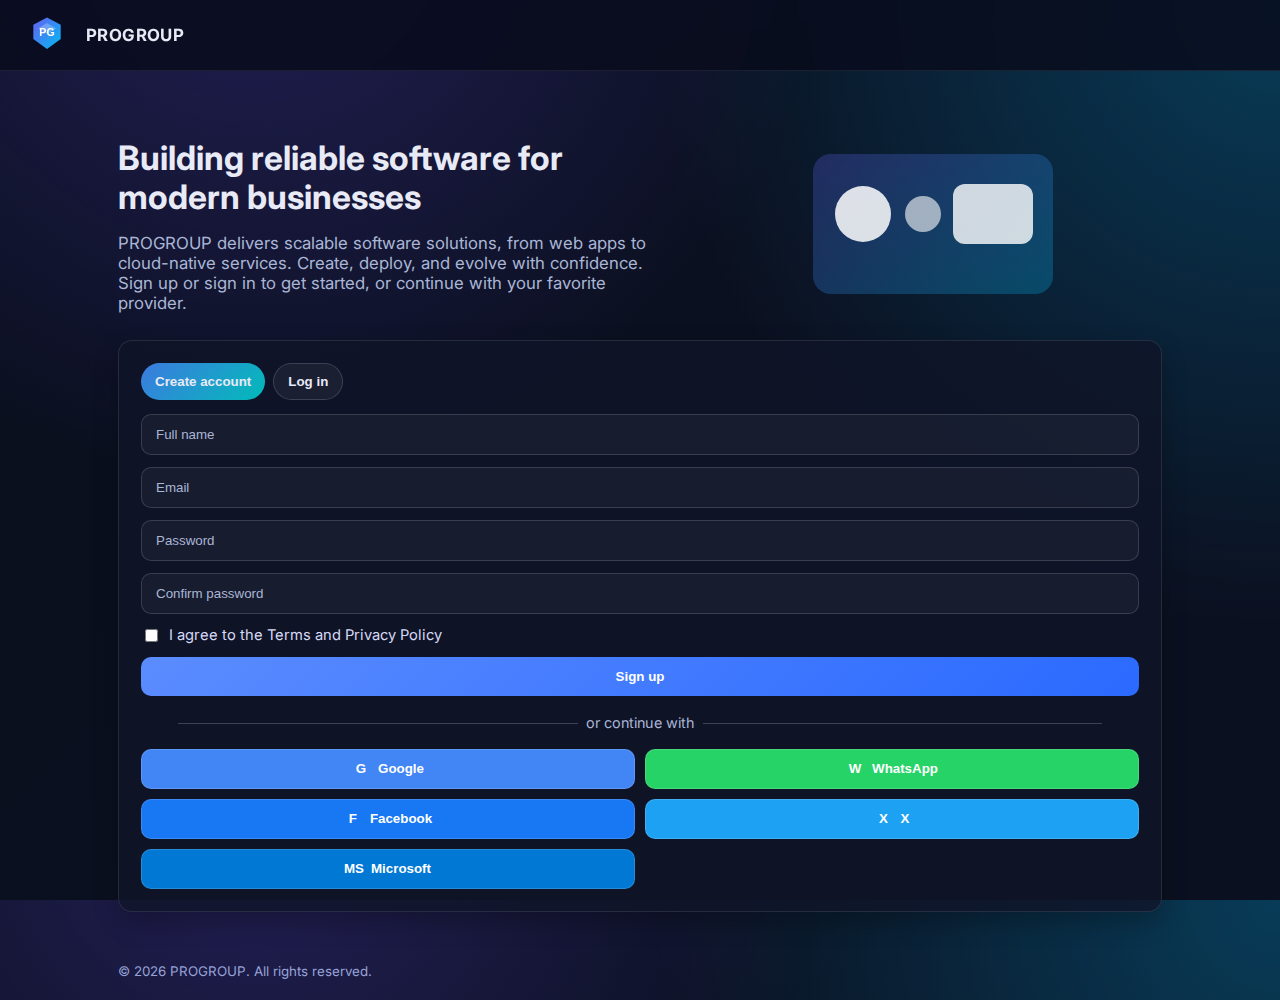
<file: Index.html>
<!DOCTYPE html>
<html lang="en">
<head>
  <meta charset="UTF-8" />
  <meta name="viewport" content="width=device-width, initial-scale=1.0"/>
  <title>PROGROUP — Software Solutions</title>
  <meta name="description" content="PROGROUP - modern software solutions for businesses."/>
  <link href="https://fonts.googleapis.com/css2?family=Inter:wght@300;400;500;600;700;800&display=swap" rel="stylesheet">
  <style>
    :root{
      --bg: #0b1020;
      --surface: rgba(255,255,255,0.08);
      --surface-2: rgba(255,255,255,0.12);
      --text: #e8eaf6;
      --muted: #aab6d6;
      --google: #4285F4;
      --facebook: #1877F2;
      --x: #1DA1F2; /* X/Twitter color approximation */
      --microsoft: #0078D4;
      --whatsapp: #25D366;
      --radius: 14px;
      --shadow: 0 10px 25px rgba(0,0,0,.25);
    }
    * { box-sizing: border-box; }
    html, body { height: 100%; }
    body {
      margin: 0;
      font-family: Inter, system-ui, -apple-system, "Segoe UI", Roboto, Arial;
      color: var(--text);
      background: radial-gradient(circle at 20% -10%, rgba(110,80,255,.25), transparent 40%),
                  radial-gradient(circle at 100% 0%, rgba(0, 190, 255,.25), transparent 40%),
                  linear-gradient(135deg, #0a0f1e 0%, #0b1020 60%);
      min-height: 100%;
    }
    /* Header / Brand */
    header {
      position: sticky; top: 0; z-index: 10;
      display: flex; align-items: center; justify-content: space-between;
      padding: 14px 28px;
      background: rgba(8,12,28,0.85);
      border-bottom: 1px solid rgba(255,255,255,.08);
      backdrop-filter: blur(6px);
    }
    .brand {
      display: flex; align-items: center; gap: 12px;
      text-decoration: none; color: var(--text);
    }
    .brand-title { font-weight: 700; letter-spacing: .4px; font-size: 1.05rem; }
    /* Simple responsive container */
    .container {
      max-width: 1100px; margin: 0 auto; padding: 28px;
    }
    /* Hero */
    .hero {
      display: grid; grid-template-columns: 1.1fr 0.9fr; gap: 28px;
      align-items: center;
      padding: 40px 0 10px;
    }
    .tagline {
      font-size: 2.1rem; line-height: 1.15; margin: 0 0 12px;
      font-weight: 700;
    }
    .subtitle { color: var(--muted); font-size: 1.05rem; max-width: 50ch; }
    /* Logo styling next to brand name (inline SVG is used as logo) */
    .logo { display:inline-block; vertical-align: middle; margin-right: 8px; }

    /* Card (Login / Sign up) */
    .card {
      background: rgba(15, 20, 40, 0.8);
      border: 1px solid rgba(255,255,255,.1);
      border-radius: var(--radius);
      padding: 22px;
      box-shadow: var(--shadow);
      display: flex; flex-direction: column; gap: 14px;
    }
    .tabs {
      display: flex; gap: 8px; justify-content: flex-start;
    }
    .tab {
      padding: 10px 14px; border-radius: 999px;
      border: 1px solid rgba(255,255,255,.15);
      background: rgba(255,255,255,.05);
      color: var(--text); cursor: pointer; font-weight: 600;
    }
    .tab.active { background: linear-gradient(135deg, rgba(66, 133, 244, .9), rgba(0, 206, 201, .9)); border: none; }
    form { display: grid; gap: 12px; }
    input[type="text"],
    input[type="email"],
    input[type="password"] {
      width: 100%; padding: 12px 14px; border-radius: 10px;
      border: 1px solid rgba(255,255,255,.15);
      background: rgba(255,255,255,.04); color: var(--text);
    }
    input::placeholder { color: #aab6d6; }
    .row { display: flex; align-items:center; justify-content: space-between; gap: 8px; }
    .checkbox { display:flex; align-items:center; gap: 8px; font-size: .92rem; color: #d6d9f7; }
    .primary-btn {
      padding: 12px 16px; border-radius: 10px; border: none;
      background: linear-gradient(135deg, #5b8cff, #2b6aff);
      color: white; font-weight: 700; cursor: pointer;
    }
    .primary-btn:disabled { opacity: .6; cursor: not-allowed; }
    .divider {
      text-align: center; color: var(--muted); font-size: .9rem;
      margin: 4px 0;
      position: relative;
    }
    .divider::before, .divider::after {
      content: ""; height: 1px; width: 40%; background: rgba(255,255,255,.2);
      display: inline-block; vertical-align: middle; margin: 0 8px;
    }

    .socials { display: grid; grid-template-columns: 1fr 1fr; gap: 10px; }
    .social { display:flex; align-items: center; justify-content: center; gap: 8px;
              padding: 10px 12px; border-radius: 10px; border: 1px solid rgba(255,255,255,.15);
              cursor: pointer; font-weight: 700; color: white;
              background: rgba(255,255,255,.06);
    }
    .social .icon { width: 18px; height: 18px; display:inline-flex; align-items:center; justify-content:center; font-weight:700; }
    .google { background: var(--google); }
    .whatsapp { background: var(--whatsapp); }
    .facebook { background: var(--facebook); }
    .x { background: var(--x); }
    .microsoft { background: var(--microsoft); }
    /* Tiny responsive tweaks */
    @media (max-width: 980px) {
      .hero { grid-template-columns: 1fr; padding-bottom: 0; }
    }
    @media (max-width: 640px) {
      .container { padding: 18px; }
      .socials { grid-template-columns: 1fr; }
    }

    /* Toast / status */
    .toast {
      position: fixed; left: 50%; transform: translateX(-50%);
      bottom: 18px; background: rgba(0,0,0,.75); color: white;
      padding: 12px 16px; border-radius: 8px; font-weight: 600;
      z-index: 20;
    }

  </style>
</head>
<body>
  <header>
    <a href="#" class="brand" aria-label="ProGroup Home">
      <!-- Modern inline logo (SVG) -->
      <span class="logo" aria-label="ProGroup logo">
        <!-- Simple modern logo: geometric shield with PG initials -->
        <svg width="38" height="38" viewBox="0 0 100 100" role="img" aria-label="ProGroup logo">
          <defs>
            <linearGradient id="grad" x1="0" y1="0" x2="1" y2="1">
              <stop offset="0%" stop-color="#6C63FF"/>
              <stop offset="100%" stop-color="#00C6FF"/>
            </linearGradient>
          </defs>
          <!-- Abstract shield/CUBE shape -->
          <path d="M50 9 L86 28 L86 66 L50 92 L14 66 L14 28 Z" fill="url(#grad)" opacity="0.95"/>
          <path d="M50 24 L74 38 L50 52 L26 38 Z" fill="rgba(255,255,255,.25)"/>
          <text x="50" y="58" text-anchor="middle" fill="white" font-family="Arial" font-weight="bold" font-size="28">PG</text>
        </svg>
      </span>
      <span class="brand-title">PROGROUP</span>
    </a>
    <nav aria-label="Main navigation" style="display:none;">
      <!-- Reserved for future links -->
    </nav>
  </header>

  <main class="container" aria-label="Main content">
    <section class="hero" aria-label="Intro and call to action">
      <div>
        <h1 class="tagline">Building reliable software for modern businesses</h1>
        <p class="subtitle">
          PROGROUP delivers scalable software solutions, from web apps to cloud-native services.
          Create, deploy, and evolve with confidence. Sign up or sign in to get started, or continue with your favorite provider.
        </p>
      </div>

      <!-- Optional visual/illustration (could be replaced with an image) -->
      <div aria-label="Illustration" style="min-height:180px; display:flex; align-items:center; justify-content:center;">
        <svg width="260" height="180" viewBox="0 0 260 180" role="img" aria-label="Product illustration">
          <defs>
            <linearGradient id="grad2" x1="0" y1="0" x2="1" y2="1">
              <stop offset="0%" stop-color="#6C63FF"/>
              <stop offset="100%" stop-color="#00C6FF"/>
            </linearGradient>
          </defs>
          <rect x="10" y="10" width="240" height="140" rx="18" fill="url(#grad2)" opacity="0.25"/>
          <circle cx="60" cy="70" r="28" fill="white" opacity=".85"/>
          <circle cx="120" cy="70" r="18" fill="white" opacity=".6"/>
          <rect x="150" y="40" width="80" height="60" rx="12" fill="white" opacity=".8"/>
        </svg>
      </div>
    </section>

    <section class="card" aria-label="Account actions">
      <div class="tabs" role="tablist" aria-label="Account action tabs">
        <button class="tab active" data-mode="signup" id="tab-signup" role="tab" aria-selected="true">Create account</button>
        <button class="tab" data-mode="login" id="tab-login" role="tab" aria-selected="false">Log in</button>
      </div>

      <!-- Sign Up Form -->
      <form id="signup-form" autocomplete="on" aria-label="Sign up form">
        <input type="text" name="fullName" placeholder="Full name" required/>
        <input type="email" name="email" placeholder="Email" required/>
        <input type="password" name="password" placeholder="Password" required minlength="6"/>
        <input type="password" name="confirmPassword" placeholder="Confirm password" required minlength="6"/>
        <label class="checkbox">
          <input type="checkbox" required/> I agree to the Terms and Privacy Policy
        </label>
        <button type="submit" class="primary-btn">Sign up</button>
      </form>

      <!-- Log In Form (hidden by default) -->
      <form id="login-form" autocomplete="on" aria-label="Log in form" style="display:none;">
        <input type="email" name="email" placeholder="Email" required/>
        <input type="password" name="password" placeholder="Password" required/>
        <div class="row" style="gap:8px;">
          <label class="checkbox" style="flex:1 1 auto;">
            <input type="checkbox" name="remember"/> Remember me
          </label>
          <a href="#" style="color:#9bd5ff; text-decoration: none; font-size:.9rem;">Forgot password?</a>
        </div>
        <button type="submit" class="primary-btn">Log in</button>
      </form>

      <div class="divider" aria-hidden="true">or continue with</div>

      <div class="socials" aria-label="Social login options">
        <button class="social google" onclick="socialLogin('google')" aria-label="Continue with Google">
          <span class="icon" aria-hidden="true">G</span> Google
        </button>
        <button class="social whatsapp" onclick="socialLogin('whatsapp')" aria-label="Continue with WhatsApp">
          <span class="icon" aria-hidden="true">W</span> WhatsApp
        </button>
        <button class="social facebook" onclick="socialLogin('facebook')" aria-label="Continue with Facebook">
          <span class="icon" aria-hidden="true">F</span> Facebook
        </button>
        <button class="social x" onclick="socialLogin('x')" aria-label="Continue with X">
          <span class="icon" aria-hidden="true">X</span> X
        </button>
        <button class="social microsoft" onclick="socialLogin('microsoft')" aria-label="Continue with Microsoft">
          <span class="icon" aria-hidden="true">MS</span> Microsoft
        </button>
      </div>

      <div id="toast" class="toast" role="status" aria-live="polite" style="display:none;"></div>
    </section>
  </main>

  <footer class="container" style="padding: 20px 28px; color: #97a3d6;">
    <small>© <span id="year"></span> PROGROUP. All rights reserved.</small>
  </footer>

  <script>
    // Helpers
    function $(sel){ return document.querySelector(sel); }
    function showToast(message){
      const t = document.getElementById('toast');
      t.textContent = message;
      t.style.display = 'block';
      clearTimeout(t._t);
      t._t = setTimeout(() => { t.style.display = 'none'; }, 2600);
    }

    // Tabs toggle
    const tabSignup = document.getElementById('tab-signup');
    const tabLogin = document.getElementById('tab-login');
    const signupForm = document.getElementById('signup-form');
    const loginForm = document.getElementById('login-form');

    tabSignup.addEventListener('click', () => {
      tabSignup.classList.add('active');
      tabLogin.classList.remove('active');
      signupForm.style.display = 'grid';
      loginForm.style.display = 'none';
      tabSignup.setAttribute('aria-selected','true');
      tabLogin.setAttribute('aria-selected','false');
    });

    tabLogin.addEventListener('click', () => {
      tabLogin.classList.add('active');
      tabSignup.classList.remove('active');
      loginForm.style.display = 'grid';
      signupForm.style.display = 'none';
      tabLogin.setAttribute('aria-selected','true');
      tabSignup.setAttribute('aria-selected','false');
    });

    // Demo: lightweight front-end "authentication" (not secure, for demonstration only)
    signupForm.addEventListener('submit', (e) => {
      e.preventDefault();
      const data = new FormData(signupForm);
      const fullName = data.get('fullName');
      const email = data.get('email');
      const password = data.get('password');
      const confirm = data.get('confirmPassword');
      const agree = signupForm.querySelector('input[type="checkbox"]').checked;

      if(!fullName || !email || !password || !confirm) {
        showToast('Please fill out all fields.');
        return;
      }
      if(password !== confirm){
        showToast('Passwords do not match.');
        return;
      }
      if(!agree){
        showToast('Please agree to the Terms.');
        return;
      }

      // Lightweight demo: store user in localStorage (not secure)
      const user = { fullName, email, password };
      localStorage.setItem('progroup_user', JSON.stringify(user));
      showToast('Account created (demo). You can now log in.');
      // Auto-switch to login
      tabLogin.click();
      signupForm.reset();
    });

    loginForm.addEventListener('submit', (e) => {
      e.preventDefault();
      const data = new FormData(loginForm);
      const email = data.get('email');
      const password = data.get('password');
      const userRaw = localStorage.getItem('progroup_user');
      if(!email || !password) {
        showToast('Please enter email and password.');
        return;
      }
      if(!userRaw){
        showToast('No demo account found. Sign up to create one.');
        return;
      }
      const user = JSON.parse(userRaw);
      if(user.email === email && user.password === password){
        showToast(`Welcome back, ${user.fullName}! (demo)`);
      } else {
        showToast('Incorrect email or password (demo).');
      }
      loginForm.reset();
    });

    // Social login (demo): redirect to backend OAuth endpoints
    function socialLogin(provider){
      // Simple user feedback
      showToast(`Redirecting to ${provider.toUpperCase()} authentication...`);
      // In production, replace with real OAuth redirect:
      // window.location.href = `/auth/${provider}`;
      // For a GitHub Pages site without a backend, you can show a modal or guide here.
      // The following is a harmless fallback to avoid dead links during demo:
      const supported = ['google','whatsapp','facebook','x','microsoft'];
      if(supported.includes(provider)){
        // Example: open a dummy page on the same host (not required for real apps)
        window.open(`https://example.com/auth/${provider}`, '_blank', 'noopener');
      }
    }

    // Year in footer
    document.getElementById('year').textContent = new Date().getFullYear();
  </script>
</body>
</html>
</file>
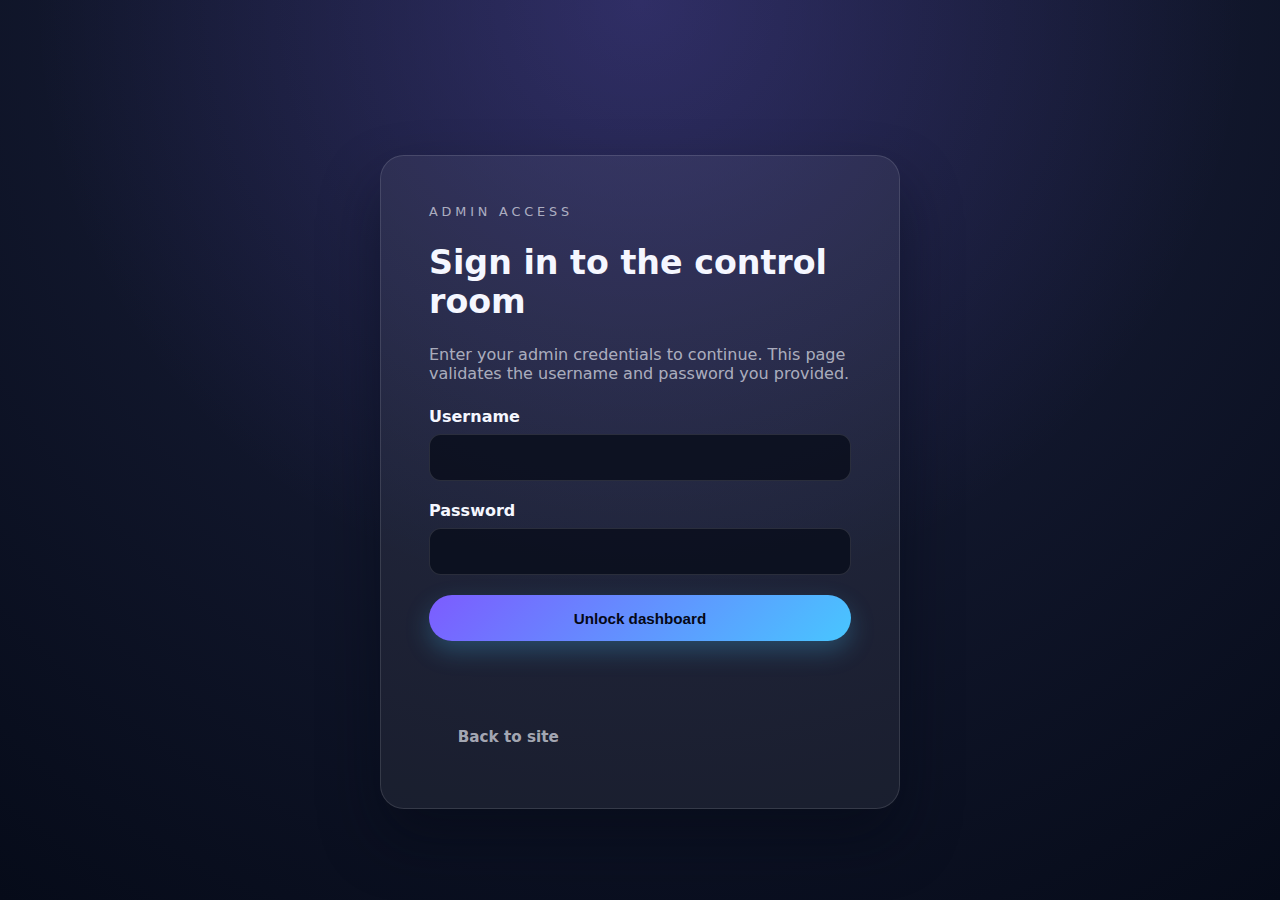
<file: admin.htm>
<!DOCTYPE html>
<html lang="en">
<head>
  <meta charset="UTF-8" />
  <title>Admin Access — Pro Group</title>
  <meta name="viewport" content="width=device-width, initial-scale=1" />
  <link rel="stylesheet" href="style.css" />
</head>
<body>
  <main class="admin-container">
    <section class="admin-card">
      <p class="eyebrow">Admin access</p>
      <h1>Sign in to the control room</h1>
      <p class="muted">
        Enter your admin credentials to continue. This page validates the
        username and password you provided.
      </p>
      <form class="admin-form" id="admin-form">
        <label class="form-field">
          <span>Username</span>
          <input type="text" name="username" autocomplete="off" required />
        </label>
        <label class="form-field">
          <span>Password</span>
          <input type="password" name="password" required />
        </label>
        <button class="primary" type="submit">Unlock dashboard</button>
      </form>
      <p class="status-message" id="status-message" role="status" aria-live="polite"></p>
      <a class="ghost" href="index.html">Back to site</a>
    </section>
  </main>

  <script>
    const form = document.getElementById('admin-form');
    const statusMessage = document.getElementById('status-message');

    form.addEventListener('submit', (event) => {
      event.preventDefault();

      const formData = new FormData(form);
      const username = formData.get('username');
      const password = formData.get('password');

      if (username === 'Aditya' && password === 'Aditya&2014242022') {
        statusMessage.textContent = 'Access granted. Welcome, Aditya!';
        statusMessage.classList.add('success');
        statusMessage.classList.remove('error');
      } else {
        statusMessage.textContent = 'Access denied. Please check your credentials.';
        statusMessage.classList.add('error');
        statusMessage.classList.remove('success');
      }
    });
  </script>
</body>
</html>
</file>
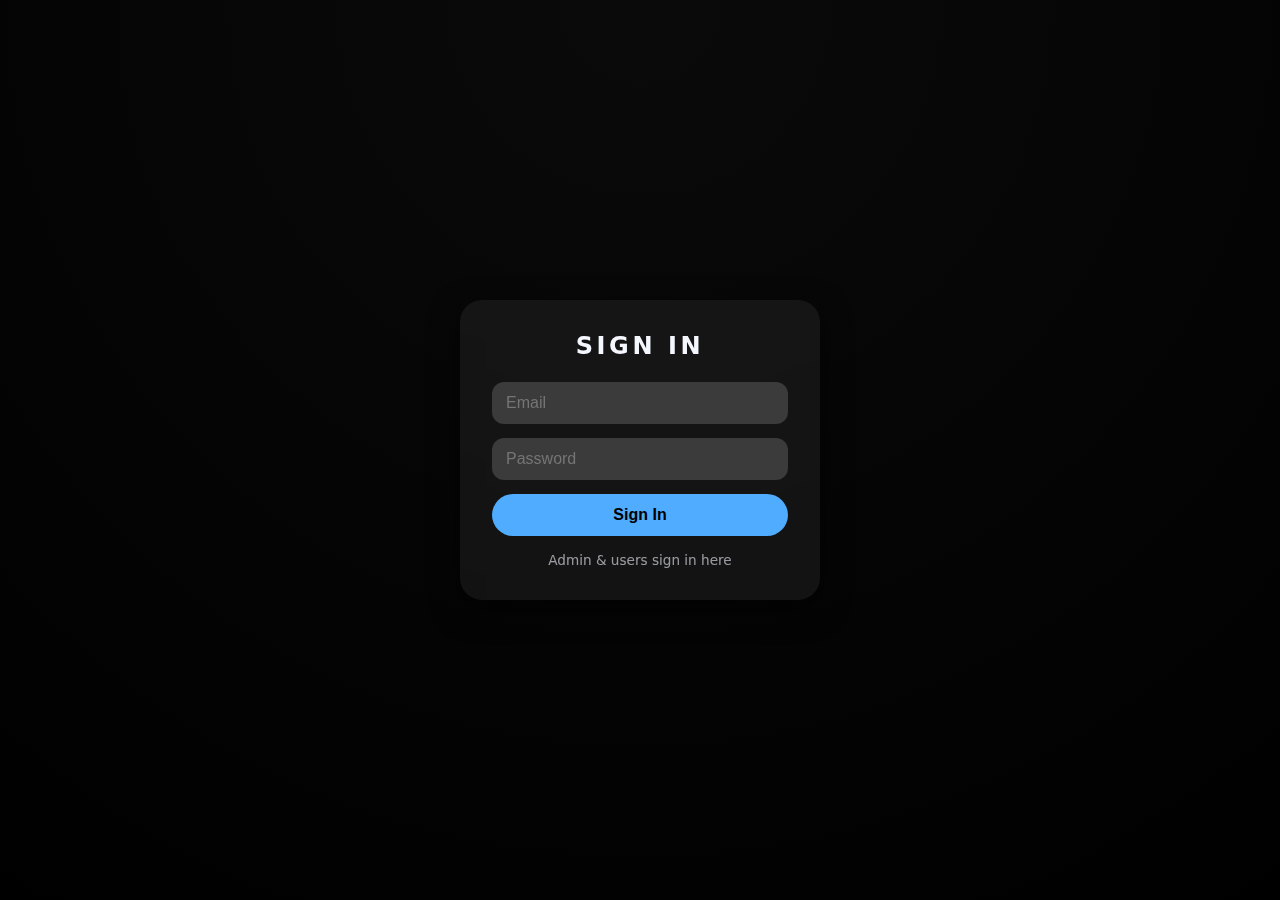
<file: admin.html>
<!DOCTYPE html>
<html lang="en">
<head>
  <meta charset="UTF-8" />
  <title>Sign In – Pro Group</title>
  <meta name="viewport" content="width=device-width, initial-scale=1.0" />

  <!-- Main site styles -->
  <link rel="stylesheet" href="style.css" />

  <style>
    body {
      min-height: 100vh;
      display: flex;
      justify-content: center;
      align-items: center;
      background: radial-gradient(circle at top, #0a0a0a, #000);
    }

    .login-box {
      background: rgba(255, 255, 255, 0.06);
      padding: 32px;
      border-radius: 22px;
      width: 100%;
      max-width: 360px;
      backdrop-filter: blur(10px);
      box-shadow: 0 10px 30px rgba(0,0,0,0.6);
      text-align: center;
    }

    .login-box h2 {
      margin-bottom: 22px;
      letter-spacing: 0.15em;
    }

    .login-box input {
      width: 100%;
      padding: 12px 14px;
      margin-bottom: 14px;
      border-radius: 12px;
      border: none;
      outline: none;
      font-size: 1rem;
    }

    .login-box button {
      width: 100%;
      padding: 12px;
      border: none;
      border-radius: 25px;
      background: #4facfe;
      color: #000;
      font-weight: bold;
      font-size: 1rem;
      cursor: pointer;
    }

    .login-box button:hover {
      opacity: 0.9;
    }

    .note {
      margin-top: 16px;
      font-size: 0.85rem;
      opacity: 0.6;
    }
  </style>
</head>
<body>

  <div class="login-box">
    <h2>SIGN IN</h2>

    <input id="email" type="email" placeholder="Email" />
    <input id="password" type="password" placeholder="Password" />

    <button onclick="signIn()">Sign In</button>

    <div class="note">
      Admin & users sign in here
    </div>
  </div>

  <script>
    function signIn() {
      const email = document.getElementById("email").value.trim();
      const password = document.getElementById("password").value.trim();

      if (!email || !password) {
        alert("Please fill all fields");
        return;
      }

      // 👑 ADMIN CREDENTIALS
      const ADMIN_EMAIL = "admin@progroup.com";
      const ADMIN_PASSWORD = "aditya2014242022";

      if (email === ADMIN_EMAIL && password === ADMIN_PASSWORD) {
        // Admin login
        localStorage.setItem("role", "admin");
        window.location.href = "dashboard.html";
      } else {
        // Normal user login
        localStorage.setItem("role", "user");
        window.location.href = "store.html";
      }
    }
  </script>

</body>
</html>
</file>
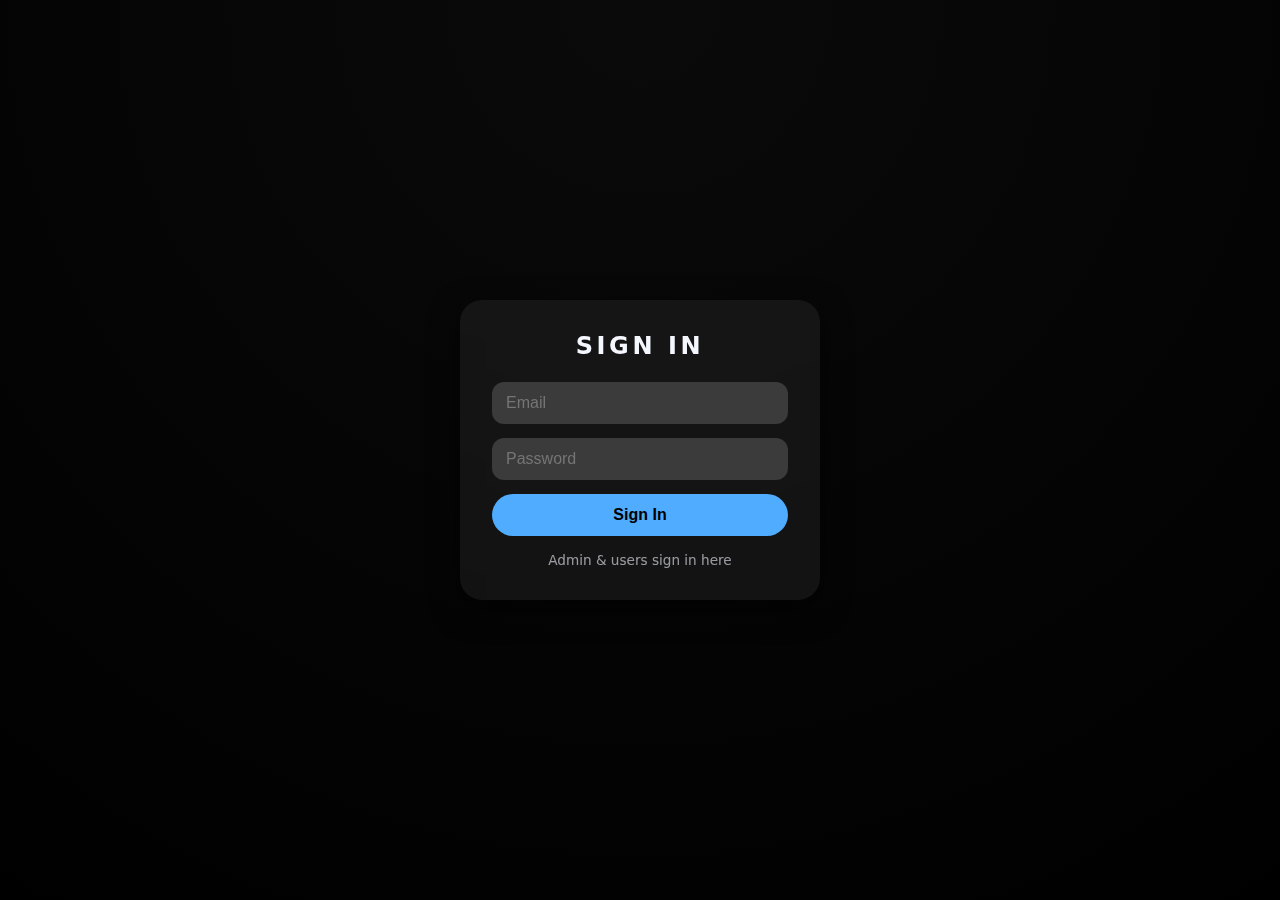
<file: dashboard.html>
<!DOCTYPE html>
<html lang="en">
<head>
  <meta charset="UTF-8" />
  <title>Admin Dashboard – Pro Group</title>
  <meta name="viewport" content="width=device-width, initial-scale=1.0" />

  <link rel="stylesheet" href="style.css" />

  <style>
    body {
      overflow-y: auto;
      padding: 30px 20px;
      background: radial-gradient(circle at top, #0a0a0a, #000);
    }

    .header {
      text-align: center;
      margin-bottom: 40px;
    }

    .header h1 {
      letter-spacing: 0.2em;
    }

    .header p {
      opacity: 0.6;
      margin-top: 10px;
    }

    .section {
      max-width: 900px;
      margin: 0 auto 40px;
      background: rgba(255,255,255,0.06);
      border-radius: 20px;
      padding: 25px;
      backdrop-filter: blur(10px);
    }

    .section h2 {
      margin-bottom: 20px;
    }

    input, textarea {
      width: 100%;
      padding: 12px;
      margin-bottom: 15px;
      border-radius: 12px;
      border: none;
      outline: none;
      font-size: 1rem;
    }

    textarea {
      resize: vertical;
      min-height: 80px;
    }

    button {
      padding: 12px 26px;
      border: none;
      border-radius: 25px;
      background: #4facfe;
      color: #000;
      font-weight: bold;
      cursor: pointer;
    }

    button.logout {
      background: #ff5c5c;
      color: #000;
      float: right;
    }

    .software-list {
      margin-top: 20px;
    }

    .software-item {
      padding: 15px;
      border-bottom: 1px solid rgba(255,255,255,0.1);
    }

    .software-item:last-child {
      border-bottom: none;
    }

    .price {
      color: #4facfe;
      font-weight: bold;
    }

    .earnings {
      font-size: 1.4rem;
      color: #4facfe;
    }
  </style>
</head>
<body>

  <div class="header">
    <button class="logout" onclick="logout()">Logout</button>
    <h1>ADMIN DASHBOARD</h1>
    <p>Pro Group – Control Panel</p>
  </div>

  <!-- Earnings -->
  <div class="section">
    <h2>Total Earnings</h2>
    <div class="earnings">
      ₹<span id="totalEarnings">0</span>
    </div>
  </div>

  <!-- Add Software -->
  <div class="section">
    <h2>Add New Software</h2>

    <input id="softName" placeholder="Software Name" />
    <textarea id="softDesc" placeholder="Software Description"></textarea>
    <input id="softPrice" type="number" placeholder="Price (₹)" />

    <button onclick="addSoftware()">Publish Software</button>
  </div>

  <!-- Software List -->
  <div class="section">
    <h2>Published Software</h2>
    <div id="softwareList" class="software-list"></div>
  </div>

  <script>
    // 🔒 Protect admin page
    if (localStorage.getItem("role") !== "admin") {
      window.location.href = "admin.html";
    }

    // Load data
    let softwares = JSON.parse(localStorage.getItem("softwares")) || [];
    let earnings = parseInt(localStorage.getItem("earnings")) || 0;

    document.getElementById("totalEarnings").innerText = earnings;

    function addSoftware() {
      const name = document.getElementById("softName").value.trim();
      const desc = document.getElementById("softDesc").value.trim();
      const price = document.getElementById("softPrice").value.trim();

      if (!name || !desc || !price) {
        alert("Fill all fields");
        return;
      }

      const software = {
        id: Date.now(),
        name,
        desc,
        price
      };

      softwares.push(software);
      localStorage.setItem("softwares", JSON.stringify(softwares));

      document.getElementById("softName").value = "";
      document.getElementById("softDesc").value = "";
      document.getElementById("softPrice").value = "";

      renderSoftware();
    }

    function renderSoftware() {
      const list = document.getElementById("softwareList");
      list.innerHTML = "";

      softwares.forEach(s => {
        const div = document.createElement("div");
        div.className = "software-item";
        div.innerHTML = `
          <strong>${s.name}</strong><br>
          ${s.desc}<br>
          <span class="price">₹${s.price}</span>
        `;
        list.appendChild(div);
      });
    }

    function logout() {
      localStorage.removeItem("role");
      window.location.href = "admin.html";
    }

    renderSoftware();
  </script>

</body>
</html>
</file>
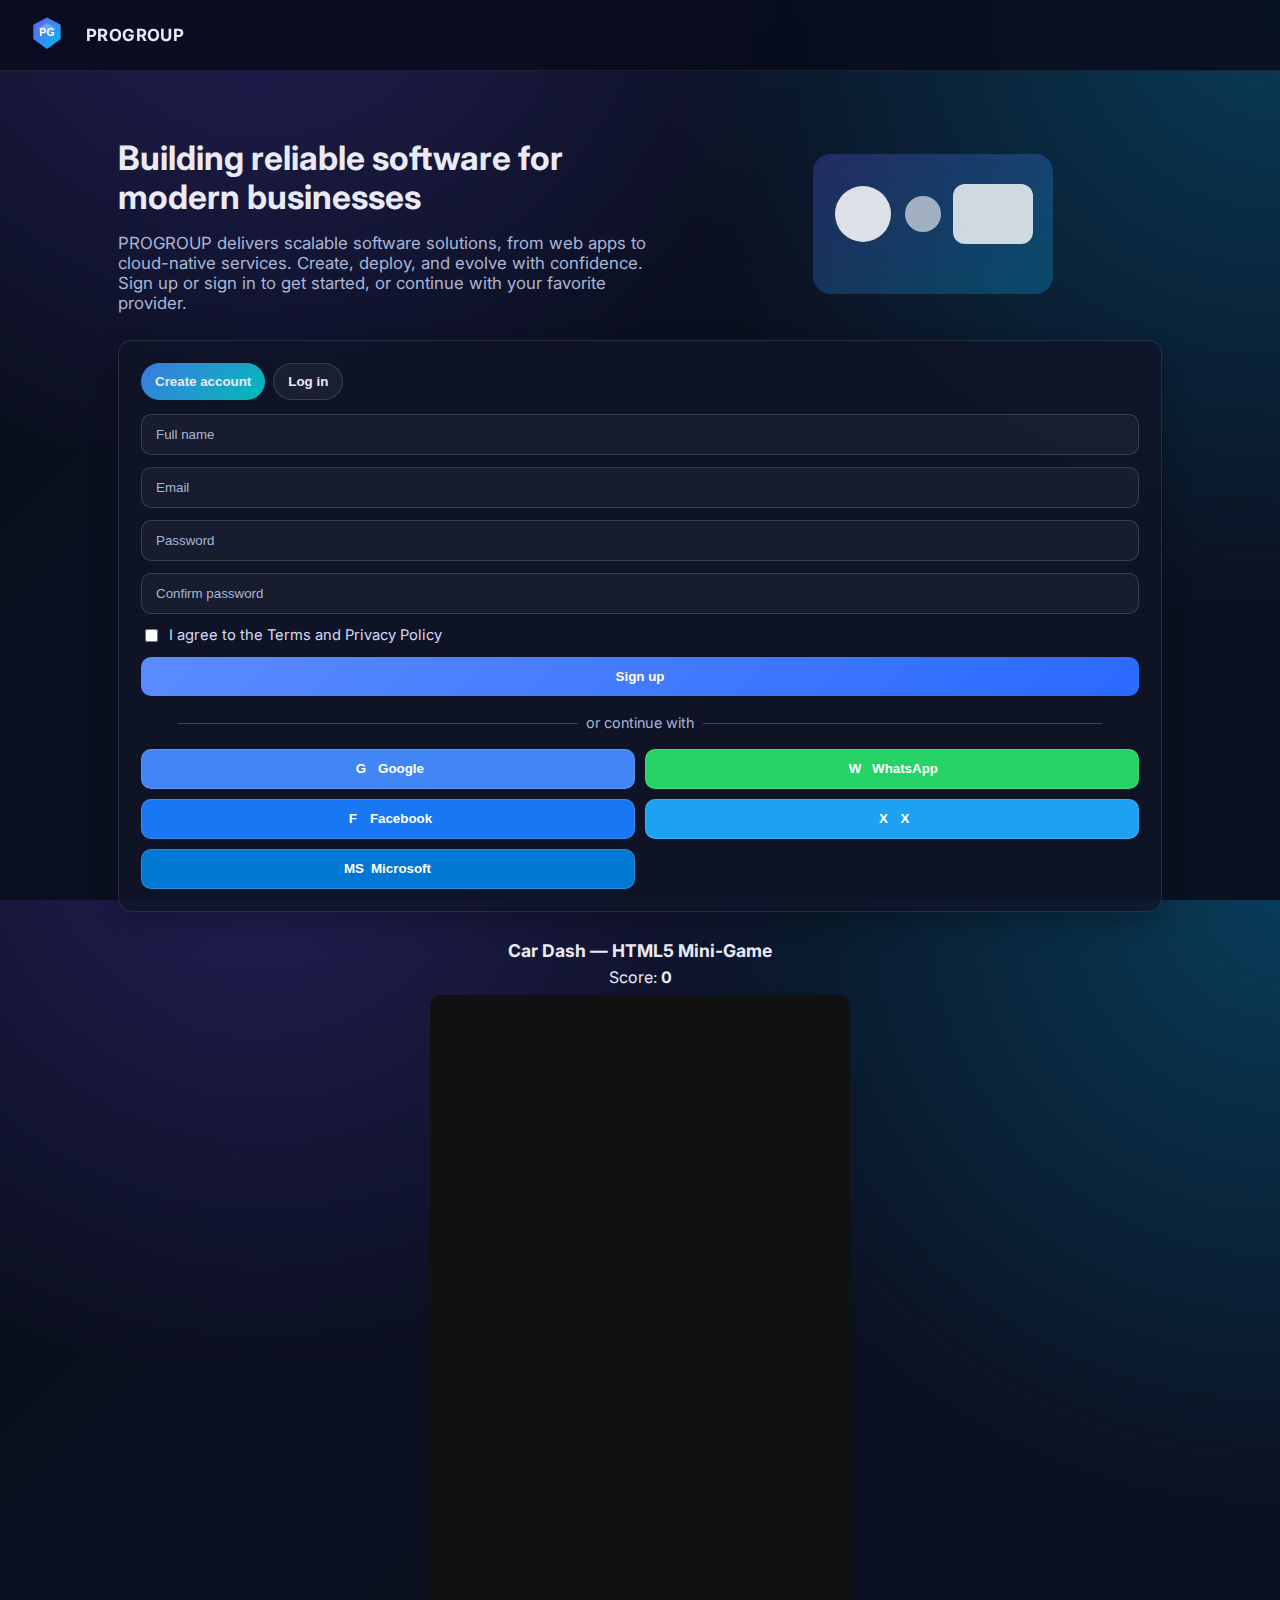
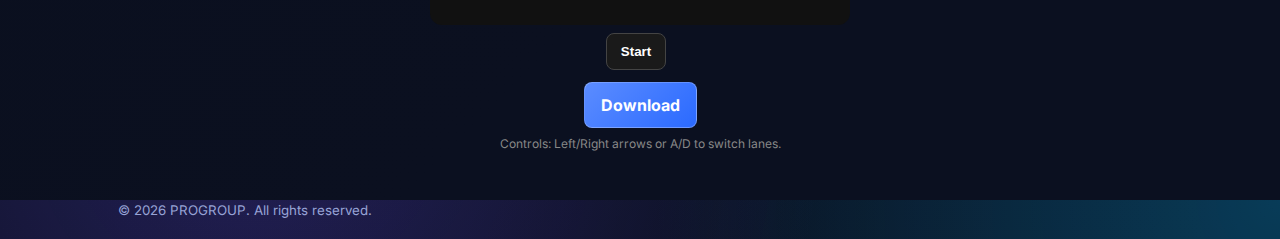
<file: Home.htm>
<!DOCTYPE html>
<html lang="en">
<head>
  <meta charset="UTF-8" />
  <meta name="viewport" content="width=device-width, initial-scale=1.0"/>
  <title>PROGROUP — Software Solutions</title>
  <meta name="description" content="PROGROUP - modern software solutions for businesses."/>
  <link href="https://fonts.googleapis.com/css2?family=Inter:wght@300;400;500;600;700;800&display=swap" rel="stylesheet">
  <style>
    :root{
      --bg: #0b1020;
      --surface: rgba(255,255,255,0.08);
      --surface-2: rgba(255,255,255,0.12);
      --text: #e8eaf6;
      --muted: #aab6d6;
      --google: #4285F4;
      --facebook: #1877F2;
      --x: #1DA1F2; /* X/Twitter color approximation */
      --microsoft: #0078D4;
      --whatsapp: #25D366;
      --radius: 14px;
      --shadow: 0 10px 25px rgba(0,0,0,.25);
    }
    * { box-sizing: border-box; }
    html, body { height: 100%; }
    body {
      margin: 0;
      font-family: Inter, system-ui, -apple-system, "Segoe UI", Roboto, Arial;
      color: var(--text);
      background: radial-gradient(circle at 20% -10%, rgba(110,80,255,.25), transparent 40%),
                  radial-gradient(circle at 100% 0%, rgba(0, 190, 255,.25), transparent 40%),
                  linear-gradient(135deg, #0a0f1e 0%, #0b1020 60%);
      min-height: 100%;
    }
    /* Header / Brand */
    header {
      position: sticky; top: 0; z-index: 10;
      display: flex; align-items: center; justify-content: space-between;
      padding: 14px 28px;
      background: rgba(8,12,28,0.85);
      border-bottom: 1px solid rgba(255,255,255,.08);
      backdrop-filter: blur(6px);
    }
    .brand {
      display: flex; align-items: center; gap: 12px;
      text-decoration: none; color: var(--text);
    }
    .brand-title { font-weight: 700; letter-spacing: .4px; font-size: 1.05rem; }
    /* Simple responsive container */
    .container {
      max-width: 1100px; margin: 0 auto; padding: 28px;
    }
    /* Hero */
    .hero {
      display: grid; grid-template-columns: 1.1fr 0.9fr; gap: 28px;
      align-items: center;
      padding: 40px 0 10px;
    }
    .tagline {
      font-size: 2.1rem; line-height: 1.15; margin: 0 0 12px;
      font-weight: 700;
    }
    .subtitle { color: var(--muted); font-size: 1.05rem; max-width: 50ch; }
    /* Logo styling next to brand name (inline SVG is used as logo) */
    .logo { display:inline-block; vertical-align: middle; margin-right: 8px; }

    /* Card (Login / Sign up) */
    .card {
      background: rgba(15, 20, 40, 0.8);
      border: 1px solid rgba(255,255,255,.1);
      border-radius: var(--radius);
      padding: 22px;
      box-shadow: var(--shadow);
      display: flex; flex-direction: column; gap: 14px;
    }
    .tabs {
      display: flex; gap: 8px; justify-content: flex-start;
    }
    .tab {
      padding: 10px 14px; border-radius: 999px;
      border: 1px solid rgba(255,255,255,.15);
      background: rgba(255,255,255,.05);
      color: var(--text); cursor: pointer; font-weight: 600;
    }
    .tab.active { background: linear-gradient(135deg, rgba(66, 133, 244, .9), rgba(0, 206, 201, .9)); border: none; }
    form { display: grid; gap: 12px; }
    input[type="text"],
    input[type="email"],
    input[type="password"] {
      width: 100%; padding: 12px 14px; border-radius: 10px;
      border: 1px solid rgba(255,255,255,.15);
      background: rgba(255,255,255,.04); color: var(--text);
    }
    input::placeholder { color: #aab6d6; }
    .row { display: flex; align-items:center; justify-content: space-between; gap: 8px; }
    .checkbox { display:flex; align-items:center; gap: 8px; font-size: .92rem; color: #d6d9f7; }
    .primary-btn {
      padding: 12px 16px; border-radius: 10px; border: none;
      background: linear-gradient(135deg, #5b8cff, #2b6aff);
      color: white; font-weight: 700; cursor: pointer;
    }
    .primary-btn:disabled { opacity: .6; cursor: not-allowed; }
    .divider {
      text-align: center; color: var(--muted); font-size: .9rem;
      margin: 4px 0;
      position: relative;
    }
    .divider::before, .divider::after {
      content: ""; height: 1px; width: 40%; background: rgba(255,255,255,.2);
      display: inline-block; vertical-align: middle; margin: 0 8px;
    }

    .socials { display: grid; grid-template-columns: 1fr 1fr; gap: 10px; }
    .social { display:flex; align-items: center; justify-content: center; gap: 8px;
              padding: 10px 12px; border-radius: 10px; border: 1px solid rgba(255,255,255,.15);
              cursor: pointer; font-weight: 700; color: white;
              background: rgba(255,255,255,.06);
    }
    .social .icon { width: 18px; height: 18px; display:inline-flex; align-items:center; justify-content:center; font-weight:700; }
    .google { background: var(--google); }
    .whatsapp { background: var(--whatsapp); }
    .facebook { background: var(--facebook); }
    .x { background: var(--x); }
    .microsoft { background: var(--microsoft); }
    /* Tiny responsive tweaks */
    @media (max-width: 980px) {
      .hero { grid-template-columns: 1fr; padding-bottom: 0; }
    }
    @media (max-width: 640px) {
      .container { padding: 18px; }
      .socials { grid-template-columns: 1fr; }
    }

    /* Toast / status */
    .toast {
      position: fixed; left: 50%; transform: translateX(-50%);
      bottom: 18px; background: rgba(0,0,0,.75); color: white;
      padding: 12px 16px; border-radius: 8px; font-weight: 600;
      z-index: 20;
    }

    /* Car game section */
    #car-game {
      max-width: 420px;
      margin: 28px auto 0;
      text-align: center;
    }
    #car-game h3 {
      font-family: Inter, system-ui, sans-serif;
      font-size: 1.1rem; margin: 0 0 6px;
    }
    #cg-score-wrap { font-family: Inter, system-ui, sans-serif; margin-bottom: 8px; }
    #carCanvas { width: 100%; height: auto; background:#111; border-radius:12px; display:block; margin:auto; }

    .download-btn {
      display: inline-block;
      padding: 12px 16px;
      border-radius: 8px;
      border: 1px solid rgba(255,255,255,.25);
      background: linear-gradient(135deg, #5b8cff, #2b6aff);
      color: white;
      font-weight: 700;
      text-decoration: none;
      margin-top: 12px;
    }
  </style>
</head>
<body>
  <header>
    <a href="#" class="brand" aria-label="ProGroup Home">
      <!-- Modern inline logo (SVG) -->
      <span class="logo" aria-label="ProGroup logo">
        <!-- Simple modern logo: geometric shield with PG initials -->
        <svg width="38" height="38" viewBox="0 0 100 100" role="img" aria-label="ProGroup logo">
          <defs>
            <linearGradient id="grad" x1="0" y1="0" x2="1" y2="1">
              <stop offset="0%" stop-color="#6C63FF"/>
              <stop offset="100%" stop-color="#00C6FF"/>
            </linearGradient>
          </defs>
          <!-- Abstract shield/CUBE shape -->
          <path d="M50 9 L86 28 L86 66 L50 92 L14 66 L14 28 Z" fill="url(#grad)" opacity="0.95"/>
          <path d="M50 24 L74 38 L50 52 L26 38 Z" fill="rgba(255,255,255,.25)"/>
          <text x="50" y="58" text-anchor="middle" fill="white" font-family="Arial" font-weight="bold" font-size="28">PG</text>
        </svg>
      </span>
      <span class="brand-title">PROGROUP</span>
    </a>
    <nav aria-label="Main navigation" style="display:none;">
      <!-- Reserved for future links -->
    </nav>
  </header>

  <main class="container" aria-label="Main content">
    <section class="hero" aria-label="Intro and call to action">
      <div>
        <h1 class="tagline">Building reliable software for modern businesses</h1>
        <p class="subtitle">
          PROGROUP delivers scalable software solutions, from web apps to cloud-native services.
          Create, deploy, and evolve with confidence. Sign up or sign in to get started, or continue with your favorite provider.
        </p>
      </div>

      <!-- Optional visual/illustration (could be replaced with an image) -->
      <div aria-label="Illustration" style="min-height:180px; display:flex; align-items:center; justify-content:center;">
        <svg width="260" height="180" viewBox="0 0 260 180" role="img" aria-label="Product illustration">
          <defs>
            <linearGradient id="grad2" x1="0" y1="0" x2="1" y2="1">
              <stop offset="0%" stop-color="#6C63FF"/>
              <stop offset="100%" stop-color="#00C6FF"/>
            </linearGradient>
          </defs>
          <rect x="10" y="10" width="240" height="140" rx="18" fill="url(#grad2)" opacity="0.25"/>
          <circle cx="60" cy="70" r="28" fill="white" opacity=".85"/>
          <circle cx="120" cy="70" r="18" fill="white" opacity=".6"/>
          <rect x="150" y="40" width="80" height="60" rx="12" fill="white" opacity=".8"/>
        </svg>
      </div>
    </section>

    <section class="card" aria-label="Account actions">
      <div class="tabs" role="tablist" aria-label="Account action tabs">
        <button class="tab active" data-mode="signup" id="tab-signup" role="tab" aria-selected="true">Create account</button>
        <button class="tab" data-mode="login" id="tab-login" role="tab" aria-selected="false">Log in</button>
      </div>

      <!-- Sign Up Form -->
      <form id="signup-form" autocomplete="on" aria-label="Sign up form">
        <input type="text" name="fullName" placeholder="Full name" required/>
        <input type="email" name="email" placeholder="Email" required/>
        <input type="password" name="password" placeholder="Password" required minlength="6"/>
        <input type="password" name="confirmPassword" placeholder="Confirm password" required minlength="6"/>
        <label class="checkbox">
          <input type="checkbox" required/> I agree to the Terms and Privacy Policy
        </label>
        <button type="submit" class="primary-btn">Sign up</button>
      </form>

      <!-- Log In Form (hidden by default) -->
      <form id="login-form" autocomplete="on" aria-label="Log in form" style="display:none;">
        <input type="email" name="email" placeholder="Email" required/>
        <input type="password" name="password" placeholder="Password" required/>
        <div class="row" style="gap:8px;">
          <label class="checkbox" style="flex:1 1 auto;">
            <input type="checkbox" name="remember"/> Remember me
          </label>
          <a href="#" style="color:#9bd5ff; text-decoration: none; font-size:.9rem;">Forgot password?</a>
        </div>
        <button type="submit" class="primary-btn">Log in</button>
      </form>

      <div class="divider" aria-hidden="true">or continue with</div>

      <div class="socials" aria-label="Social login options">
        <button class="social google" onclick="socialLogin('google')" aria-label="Continue with Google">
          <span class="icon" aria-hidden="true">G</span> Google
        </button>
        <button class="social whatsapp" onclick="socialLogin('whatsapp')" aria-label="Continue with WhatsApp">
          <span class="icon" aria-hidden="true">W</span> WhatsApp
        </button>
        <button class="social facebook" onclick="socialLogin('facebook')" aria-label="Continue with Facebook">
          <span class="icon" aria-hidden="true">F</span> Facebook
        </button>
        <button class="social x" onclick="socialLogin('x')" aria-label="Continue with X">
          <span class="icon" aria-hidden="true">X</span> X
        </button>
        <button class="social microsoft" onclick="socialLogin('microsoft')" aria-label="Continue with Microsoft">
          <span class="icon" aria-hidden="true">MS</span> Microsoft
        </button>
      </div>

      <div id="toast" class="toast" role="status" aria-live="polite" style="display:none;"></div>
    </section>

    <!-- Car Game Section: HTML5 Car Game + Download Button -->
    <section id="car-game" aria-label="Car driving mini-game section">
      <h3 style="margin-bottom:6px; font-family: Inter, system-ui, sans-serif;">Car Dash — HTML5 Mini-Game</h3>
      <div id="cg-score-wrap" style="font-family:Inter, system-ui, sans-serif;margin-bottom:8px;">
        Score: <span id="cg-score" style="font-weight:700;">0</span>
      </div>
      <canvas id="carCanvas" width="400" height="600" style="width:100%; height:auto; background:#111; border-radius:12px; display:block; margin:auto;"></canvas>

      <div id="cg-controls" style="margin-top:8px; display:flex; justify-content:center; gap:8px;">
        <button id="cg-start" style="padding:10px 14px;border-radius:8px;border:1px solid #444;background:#1a1a1a;color:#fff;font-weight:700;cursor:pointer;">Start</button>
        <button id="cg-restart" style="padding:10px 14px;border-radius:8px;border:1px solid #444;background:#1a1a1a;color:#fff;font-weight:700;cursor:pointer; display:none;" aria-label="Restart game">Restart</button>
        <span id="cg-status" style="align-self:center; color:#9bd5ff; font-family:Inter, system-ui, sans-serif;"></span>
      </div>

      <a href="https://progroup.github.io/1.htm" target="_blank" rel="noopener" class="download-btn" aria-label="Download from ProGroup">Download</a>

      <div style="margin-top:8px; font-size:12px; color:#888; font-family:Inter, system-ui, sans-serif;">
        Controls: Left/Right arrows or A/D to switch lanes.
      </div>
    </section>
  </main>

  <footer class="container" style="padding: 20px 28px; color: #97a3d6;">
    <small>© <span id="year"></span> PROGROUP. All rights reserved.</small>
  </footer>

  <script>
    // Helpers
    function $(sel){ return document.querySelector(sel); }
    function showToast(message){
      const t = document.getElementById('toast');
      t.textContent = message;
      t.style.display = 'block';
      clearTimeout(t._t);
      t._t = setTimeout(() => { t.style.display = 'none'; }, 2600);
    }

    // Tabs toggle
    const tabSignup = document.getElementById('tab-signup');
    const tabLogin = document.getElementById('tab-login');
    const signupForm = document.getElementById('signup-form');
    const loginForm = document.getElementById('login-form');

    tabSignup.addEventListener('click', () => {
      tabSignup.classList.add('active');
      tabLogin.classList.remove('active');
      signupForm.style.display = 'grid';
      loginForm.style.display = 'none';
      tabSignup.setAttribute('aria-selected','true');
      tabLogin.setAttribute('aria-selected','false');
    });

    tabLogin.addEventListener('click', () => {
      tabLogin.classList.add('active');
      tabSignup.classList.remove('active');
      loginForm.style.display = 'grid';
      signupForm.style.display = 'none';
      tabLogin.setAttribute('aria-selected','true');
      tabSignup.setAttribute('aria-selected','false');
    });

    // Demo: lightweight front-end "authentication" (not secure, for demonstration only)
    signupForm.addEventListener('submit', (e) => {
      e.preventDefault();
      const data = new FormData(signupForm);
      const fullName = data.get('fullName');
      const email = data.get('email');
      const password = data.get('password');
      const confirm = data.get('confirmPassword');
      const agree = signupForm.querySelector('input[type="checkbox"]').checked;

      if(!fullName || !email || !password || !confirm) {
        showToast('Please fill out all fields.');
        return;
      }
      if(password !== confirm){
        showToast('Passwords do not match.');
        return;
      }
      if(!agree){
        showToast('Please agree to the Terms.');
        return;
      }

      // Lightweight demo: store user in localStorage (not secure)
      const user = { fullName, email, password };
      localStorage.setItem('progroup_user', JSON.stringify(user));
      showToast('Account created (demo). You can now log in.');
      // Auto-switch to login
      tabLogin.click();
      signupForm.reset();
    });

    loginForm.addEventListener('submit', (e) => {
      e.preventDefault();
      const data = new FormData(loginForm);
      const email = data.get('email');
      const password = data.get('password');
      const userRaw = localStorage.getItem('progroup_user');
      if(!email || !password) {
        showToast('Please enter email and password.');
        return;
      }
      if(!userRaw){
        showToast('No demo account found. Sign up to create one.');
        return;
      }
      const user = JSON.parse(userRaw);
      if(user.email === email && user.password === password){
        showToast(`Welcome back, ${user.fullName}! (demo)`);
      } else {
        showToast('Incorrect email or password (demo).');
      }
      loginForm.reset();
    });

    // Social login (demo): redirect to backend OAuth endpoints
    function socialLogin(provider){
      // Simple user feedback
      showToast(`Redirecting to ${provider.toUpperCase()} authentication...`);
      // In production, replace with real OAuth redirect:
      // window.location.href = `/auth/${provider}`;
      // For a GitHub Pages site without a backend, you can show a modal or guide here.
      // The following is a harmless fallback to avoid dead links during demo:
      const supported = ['google','whatsapp','facebook','x','microsoft'];
      if(supported.includes(provider)){
        // Example: open a dummy page on the same host (not required for real apps)
        window.open(`https://example.com/auth/${provider}`, '_blank', 'noopener');
      }
    }

    // Year in footer
    document.getElementById('year').textContent = new Date().getFullYear();

    // Car Game (self-contained)
    (function(){
      // Canvas setup
      const canvas = document.getElementById('carCanvas');
      const ctx = canvas.getContext('2d');
      const width = canvas.width;
      const height = canvas.height;

      // Game state
      const laneX = [60, 200, 340]; // centers for 3 lanes
      const carW = 60;
      const carH = 100;
      let laneIndex = 1; // start in middle lane
      let obstacles = [];
      let score = 0;
      let gameOver = false;
      let running = false;

      // Timing / difficulty
      let lastSpawn = 0;
      const spawnIntervalMs = 900; // spawn a new obstacle periodically
      let lastTime = 0;
      let obstacleSpeed = 4;

      // Player position
      function playerRect() {
        const x = laneX[laneIndex] - carW/2;
        const y = height - carH - 20;
        return { x, y, w: carW, h: carH };
      }

      // Helpers
      function rectsOverlap(r1, r2){
        return r1.x < r2.x + r2.w && r1.x + r1.w > r2.x &&
               r1.y < r2.y + r2.h && r1.y + r1.h > r2.y;
      }

      function resetGame(){
        obstacles = [];
        score = 0;
        gameOver = false;
        laneIndex = 1;
        obstacleSpeed = 4;
        lastSpawn = 0;
        lastTime = performance.now();
        updateScore();
      }

      function updateScore(){
        document.getElementById('cg-score').textContent = score.toString();
      }

      // Drawing
      function drawRoad(){
        // simple road background with dashed center line
        ctx.fillStyle = '#0b0b0b';
        ctx.fillRect(0, 0, width, height);

        // road sides
        ctx.fillStyle = '#1a1a1a';
        ctx.fillRect(0, 0, 20, height);
        ctx.fillRect(width - 20, 0, 20, height);

        // lane lines (dashed)
        ctx.strokeStyle = '#666';
        ctx.lineWidth = 2;
        ctx.setLineDash([20, 16]);
        ctx.beginPath();
        ctx.moveTo(width/2, 0);
        ctx.lineTo(width/2, height);
        ctx.stroke();
        ctx.setLineDash([]);
      }

      function drawCar(px, py){
        // simple car body
        ctx.fillStyle = '#e74c3c';
        ctx.fillRect(px, py, carW, carH);
        // wheels
        ctx.fillStyle = '#111';
        ctx.fillRect(px + 6, py + 70, 14, 22);
        ctx.fillRect(px + carW - 20, py + 70, 14, 22);
      }

      function drawObstacle(ob){
        // obstacle as a gray rectangle
        ctx.fillStyle = '#444';
        ctx.fillRect(ob.x, ob.y, ob.w, ob.h);
      }

      function spawnObstacle(now){
        // pick a random lane
        const lane = Math.floor(Math.random() * 3);
        const w = 60;
        const h = 90;
        const x = laneX[lane] - w/2;
        const y = -h - Math.random() * 120;
        obstacles.push({ x, y, w, h, lane });
      }

      function update(dt){
        // dt is in ms, convert to a rough movement scale
        const dy = obstacleSpeed;

        // move obstacles downward
        for (let ob of obstacles){
          ob.y += dy;
        }

        // remove off-screen obstacles and award score for passing
        obstacles = obstacles.filter(ob => {
          if (ob.y > height){
            score += 1;
            return false;
          }
          return true;
        });
        updateScore();

        // spawn new obstacles
        lastSpawn += dt;
        if (lastSpawn >= spawnIntervalMs){
          spawnObstacle(performance.now());
          lastSpawn = 0;
          // gradually speed up and decrease interval to increase difficulty slightly
          obstacleSpeed = Math.min(9, obstacleSpeed + 0.15);
        }

        // collision check
        const player = playerRect();
        for (let ob of obstacles){
          const ro = { x: ob.x, y: ob.y, w: ob.w, h: ob.h };
          if (rectsOverlap(player, ro)){
            gameOver = true;
            running = false;
            document.getElementById('cg-status').textContent = 'Game Over';
            document.getElementById('cg-restart').style.display = 'inline-block';
            document.getElementById('cg-start').style.display = 'none';
            break;
          }
        }
      }

      function draw(){
        // road background and lanes
        drawRoad();

        // draw player
        const p = playerRect();
        drawCar(p.x, p.y);

        // draw obstacles
        for (let ob of obstacles){
          drawObstacle(ob);
        }
      }

      function loop(now){
        if (!running) return;
        const dt = Math.max(16, now - lastTime);
        lastTime = now;

        update(dt);
        draw();

        if (!gameOver){
          requestAnimationFrame(loop);
        } else {
          // ensure final frame shows game over
          draw();
        }
      }

      // Input handling
      function moveLeft(){
        if (laneIndex > 0){
          laneIndex--;
        }
      }
      function moveRight(){
        if (laneIndex < 2){
          laneIndex++;
        }
      }

      window.addEventListener('keydown', (e) => {
        if (!running) return;
        if (e.key === 'ArrowLeft' || e.key === 'a' || e.key === 'A'){
          moveLeft();
        } else if (e.key === 'ArrowRight' || e.key === 'd' || e.key === 'D'){
          moveRight();
        }
      });

      // Start / Restart
      document.getElementById('cg-start').addEventListener('click', () => {
        resetGame();
        document.getElementById('cg-status').textContent = '';
        document.getElementById('cg-start').style.display = 'none';
        document.getElementById('cg-restart').style.display = 'inline-block';
        running = true;
        lastTime = performance.now();
        requestAnimationFrame(loop);
      });

      document.getElementById('cg-restart').addEventListener('click', () => {
        resetGame();
        document.getElementById('cg-status').textContent = '';
        document.getElementById('cg-restart').style.display = 'none';
        document.getElementById('cg-start').style.display = 'inline-block';
        // Auto-start on restart is optional; here we keep it manual
      });

      // Initialize: show start button only
      resetGame();
      document.getElementById('cg-start').style.display = 'inline-block';
      document.getElementById('cg-restart').style.display = 'none';
    })();
  </script>
</body>
</html>
</file>
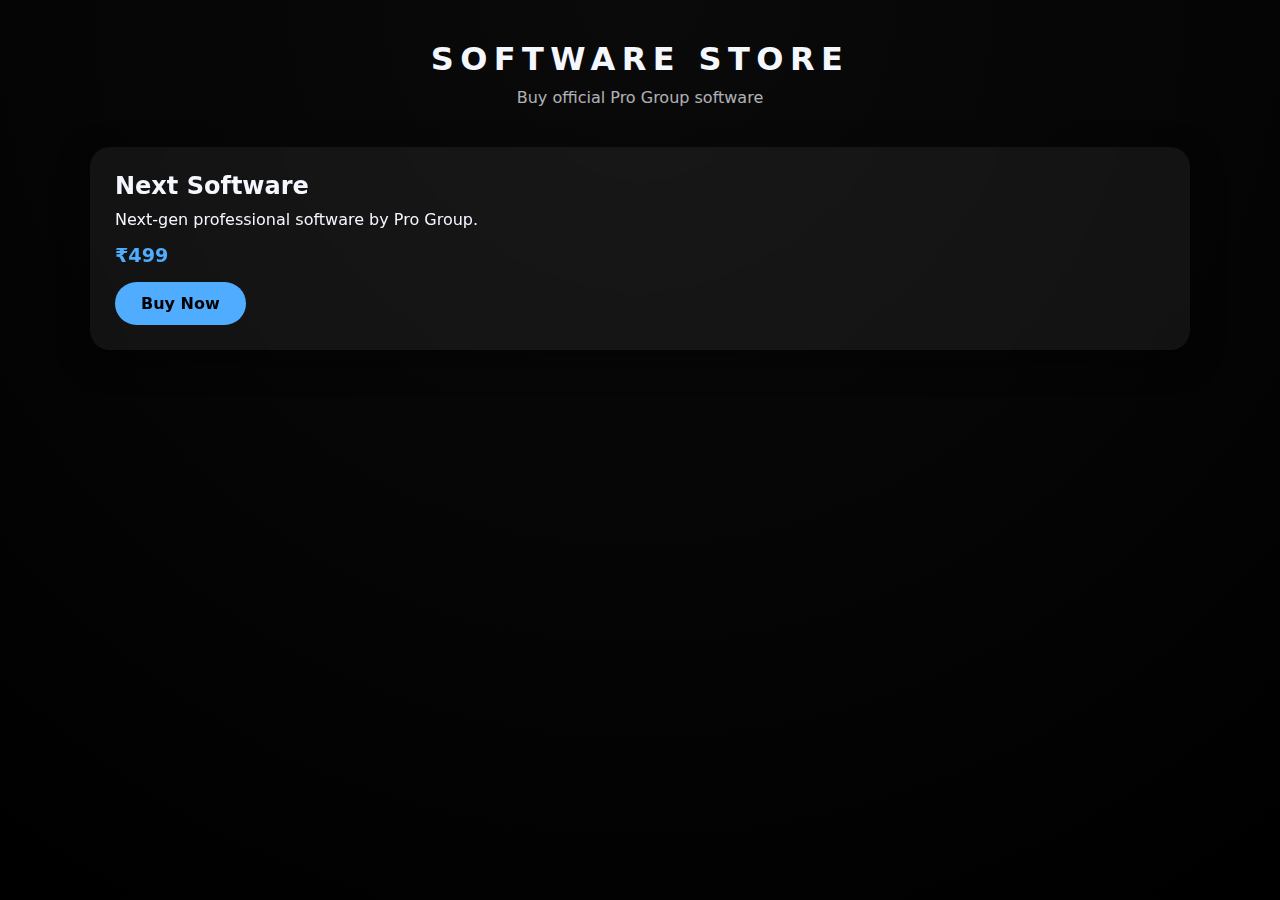
<file: store.html>
<!DOCTYPE html>
<html lang="en">
<head>
  <meta charset="UTF-8" />
  <title>Pro Group Store</title>
  <meta name="viewport" content="width=device-width, initial-scale=1.0" />

  <link rel="stylesheet" href="style.css" />

  <style>
    body {
      overflow-y: auto;
      padding: 40px 20px;
      background: radial-gradient(circle at top, #0a0a0a, #000);
    }

    .store-title {
      text-align: center;
      margin-bottom: 40px;
    }

    .store-title h1 {
      letter-spacing: 0.2em;
      margin-bottom: 10px;
    }

    .store-title p {
      opacity: 0.7;
    }

    .grid {
      display: grid;
      grid-template-columns: repeat(auto-fit, minmax(260px, 1fr));
      gap: 30px;
      max-width: 1100px;
      margin: auto;
    }

    .card {
      background: rgba(255, 255, 255, 0.06);
      border-radius: 20px;
      padding: 25px;
      backdrop-filter: blur(10px);
      box-shadow: 0 10px 30px rgba(0,0,0,0.5);
      transition: transform 0.3s ease;
    }

    .card:hover {
      transform: translateY(-6px);
    }

    .card h2 {
      margin-bottom: 10px;
    }

    .price {
      font-size: 1.2rem;
      margin: 15px 0;
      color: #4facfe;
      font-weight: bold;
    }

    .buy-btn {
      display: inline-block;
      text-decoration: none;
      background: #4facfe;
      color: #000;
      padding: 12px 26px;
      border-radius: 25px;
      font-weight: bold;
    }
  </style>
</head>
<body>

  <div class="store-title">
    <h1>SOFTWARE STORE</h1>
    <p>Buy official Pro Group software</p>
  </div>

  <div class="grid">

    <!-- SOFTWARE CARD -->
    <div class="card">
      <h2>Next Software</h2>
      <p>Next-gen professional software by Pro Group.</p>
      <div class="price">₹499</div>

      <!-- Replace link later with real payment link -->
      <a
        class="buy-btn"
        href="https://example.com"
        target="_blank"
      >
        Buy Now
      </a>
    </div>

    <!-- You can duplicate this card for more software -->

  </div>

</body>
</html>
</file>
<file: style.css>
:root {
  color-scheme: dark;
  --bg: #060b19;
  --card: rgba(255, 255, 255, 0.06);
  --border: rgba(255, 255, 255, 0.12);
  --accent: #7c5cff;
  --accent-soft: rgba(124, 92, 255, 0.2);
  --text: #f5f7ff;
  --muted: rgba(245, 247, 255, 0.65);
}

* {
  margin: 0;
  padding: 0;
  box-sizing: border-box;
}

body {
  min-height: 100vh;
  font-family: "Inter", "Segoe UI", system-ui, sans-serif;
  background: radial-gradient(circle at top, #1d2340, var(--bg));
  color: var(--text);
}

.admin-container {
  min-height: 100vh;
  display: flex;
  align-items: center;
  justify-content: center;
  padding: 4rem 1.5rem;
  background: radial-gradient(circle at top, rgba(124, 92, 255, 0.2), transparent 55%);
}

.admin-card {
  max-width: 520px;
  width: 100%;
  background: var(--card);
  border-radius: 24px;
  padding: 3rem;
  box-shadow: 0 30px 60px rgba(4, 8, 20, 0.45);
  border: 1px solid var(--border);
  display: flex;
  flex-direction: column;
  gap: 1.5rem;
}

.admin-card h1 {
  font-size: clamp(2rem, 2.6vw, 2.6rem);
  margin: 0;
}

.muted {
  color: var(--muted);
  margin: 0;
}

.admin-form {
  display: flex;
  flex-direction: column;
  gap: 1.25rem;
}

.form-field {
  display: flex;
  flex-direction: column;
  gap: 0.5rem;
  font-weight: 600;
}

.form-field input {
  background: rgba(9, 14, 28, 0.85);
  border: 1px solid var(--border);
  color: var(--text);
  padding: 0.85rem 1rem;
  border-radius: 12px;
  font-size: 1rem;
}

.form-field input:focus {
  outline: 2px solid rgba(124, 92, 255, 0.6);
  border-color: transparent;
}

.status-message {
  min-height: 1.5rem;
  margin: 0;
  font-weight: 600;
}

.status-message.success {
  color: #7bffad;
}

.status-message.error {
  color: #ff8a8a;
}

a {
  color: inherit;
  text-decoration: none;
}

main {
  padding: 0 6vw 6rem;
}

.site-header {
  position: sticky;
  top: 0;
  z-index: 5;
  backdrop-filter: blur(16px);
  background: rgba(6, 11, 25, 0.6);
  border-bottom: 1px solid var(--border);
}

.nav {
  display: flex;
  align-items: center;
  justify-content: space-between;
  padding: 1.2rem 6vw;
  gap: 2rem;
}

.logo {
  font-weight: 700;
  font-size: 1.2rem;
  letter-spacing: 0.05em;
}

.nav-links,
.nav-actions {
  display: flex;
  align-items: center;
  gap: 1.5rem;
}

.nav-links a {
  color: var(--muted);
  font-size: 0.95rem;
}

.hero {
  display: grid;
  grid-template-columns: repeat(auto-fit, minmax(280px, 1fr));
  gap: 3rem;
  padding: 5rem 0 4rem;
  align-items: center;
}

.hero-content h1 {
  font-size: clamp(2.6rem, 4vw, 3.8rem);
  line-height: 1.1;
  margin: 1rem 0 1.5rem;
}

.hero-content p {
  color: var(--muted);
  line-height: 1.7;
  margin-bottom: 2rem;
}

.eyebrow {
  text-transform: uppercase;
  font-size: 0.8rem;
  letter-spacing: 0.3em;
  color: var(--muted);
}

.hero-actions {
  display: flex;
  flex-wrap: wrap;
  gap: 1rem;
  margin-bottom: 2rem;
}

.primary,
.secondary,
.ghost,
button {
  border: none;
  border-radius: 999px;
  padding: 0.9rem 1.8rem;
  font-weight: 600;
  cursor: pointer;
  font-size: 0.95rem;
  transition: transform 0.2s ease, box-shadow 0.2s ease;
}

.primary {
  background: linear-gradient(135deg, var(--accent), #48c6ff);
  color: #050816;
  box-shadow: 0 10px 25px rgba(72, 198, 255, 0.25);
}

.secondary {
  background: transparent;
  border: 1px solid var(--border);
  color: var(--text);
}

.ghost {
  background: transparent;
  color: var(--muted);
}

.primary:hover,
.secondary:hover,
.ghost:hover,
button:hover {
  transform: translateY(-2px);
  box-shadow: 0 12px 24px rgba(72, 198, 255, 0.2);
}

.hero-stats {
  display: flex;
  gap: 2.5rem;
  flex-wrap: wrap;
}

.hero-stats strong {
  font-size: 1.6rem;
}

.hero-stats span {
  color: var(--muted);
  font-size: 0.9rem;
}

.hero-card {
  background: var(--card);
  border: 1px solid var(--border);
  border-radius: 24px;
  padding: 2rem;
  box-shadow: 0 20px 50px rgba(2, 5, 20, 0.5);
}

.card-header {
  display: flex;
  align-items: center;
  justify-content: space-between;
  margin-bottom: 1.2rem;
  color: var(--muted);
  font-size: 0.9rem;
}

.chip {
  background: var(--accent-soft);
  color: #b6a7ff;
  padding: 0.25rem 0.75rem;
  border-radius: 999px;
  font-size: 0.75rem;
}

.hero-card h3 {
  font-size: 1.4rem;
  margin-bottom: 0.5rem;
}

.hero-card p {
  color: var(--muted);
  margin-bottom: 1rem;
  line-height: 1.6;
}

.hero-card ul {
  list-style: none;
  display: grid;
  gap: 0.6rem;
  margin-bottom: 1.5rem;
  color: var(--muted);
}

section {
  margin-top: 4rem;
}

.section-title {
  max-width: 680px;
  margin-bottom: 2.5rem;
}

.section-title p {
  color: var(--muted);
  margin-top: 0.6rem;
  line-height: 1.6;
}

.platform-grid,
.solutions-grid,
.pricing-grid,
.story-grid {
  display: grid;
  grid-template-columns: repeat(auto-fit, minmax(220px, 1fr));
  gap: 1.5rem;
}

.platform-grid article,
.solution-card,
.price-card,
.story-grid article {
  background: var(--card);
  border: 1px solid var(--border);
  border-radius: 20px;
  padding: 1.5rem;
}

.platform-grid h3,
.solution-card h3,
.price-card h3,
.story-grid h3 {
  margin-bottom: 0.75rem;
}

.platform-grid p,
.solution-card p,
.story-grid p {
  color: var(--muted);
  line-height: 1.6;
}

.tag {
  display: inline-flex;
  padding: 0.25rem 0.75rem;
  border-radius: 999px;
  background: rgba(72, 198, 255, 0.15);
  color: #8ad4ff;
  font-size: 0.75rem;
  margin-bottom: 0.8rem;
}

.price-card ul {
  list-style: none;
  display: grid;
  gap: 0.6rem;
  margin: 1rem 0 1.5rem;
  color: var(--muted);
}

.price-card .price {
  font-size: 2rem;
  margin-top: 0.5rem;
}

.price-card .price span {
  font-size: 1rem;
  color: var(--muted);
}

.price-card.featured {
  border: 1px solid rgba(72, 198, 255, 0.6);
  box-shadow: 0 18px 40px rgba(72, 198, 255, 0.15);
}

.stories span {
  display: block;
  margin-top: 1rem;
  color: #a8b1ff;
  font-size: 0.9rem;
}

.cta {
  margin-top: 5rem;
  display: flex;
  flex-wrap: wrap;
  gap: 2rem;
  align-items: center;
  justify-content: space-between;
  padding: 2.5rem;
  border-radius: 24px;
  background: linear-gradient(135deg, rgba(124, 92, 255, 0.25), rgba(72, 198, 255, 0.2));
  border: 1px solid var(--border);
}

.cta p {
  color: var(--muted);
  margin-top: 0.5rem;
}

.cta-actions {
  display: flex;
  gap: 1rem;
  flex-wrap: wrap;
}

.site-footer {
  padding: 3rem 6vw;
  border-top: 1px solid var(--border);
  display: grid;
  gap: 1.5rem;
  background: rgba(6, 11, 25, 0.9);
}

.footer-links {
  display: flex;
  gap: 1.5rem;
  flex-wrap: wrap;
  color: var(--muted);
}

.footer-note {
  color: var(--muted);
  font-size: 0.85rem;
}

@media (max-width: 860px) {
  .nav-links {
    display: none;
  }
}

@media (max-width: 600px) {
  .nav {
    flex-direction: column;
    align-items: flex-start;
  }

  .hero {
    padding-top: 3rem;
  }

  .hero-stats {
    gap: 1.5rem;
  }
}
</file>
